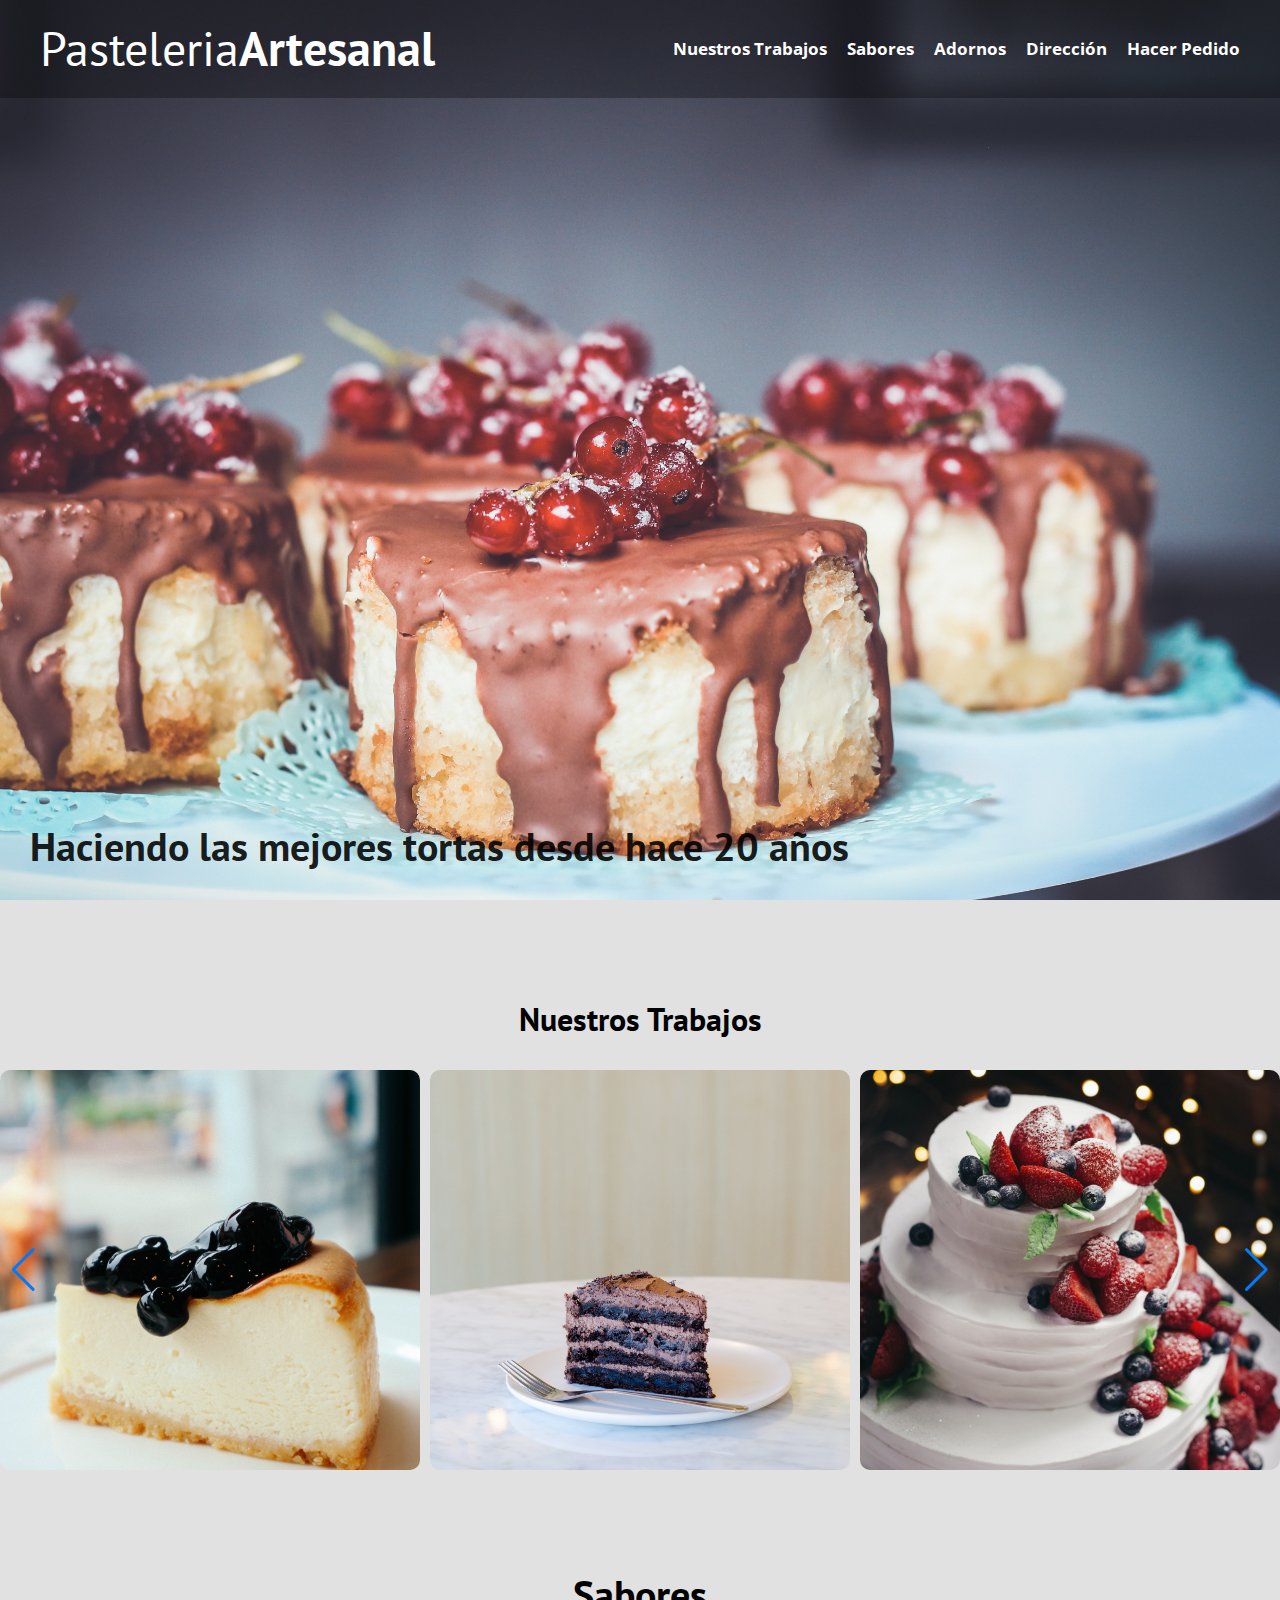
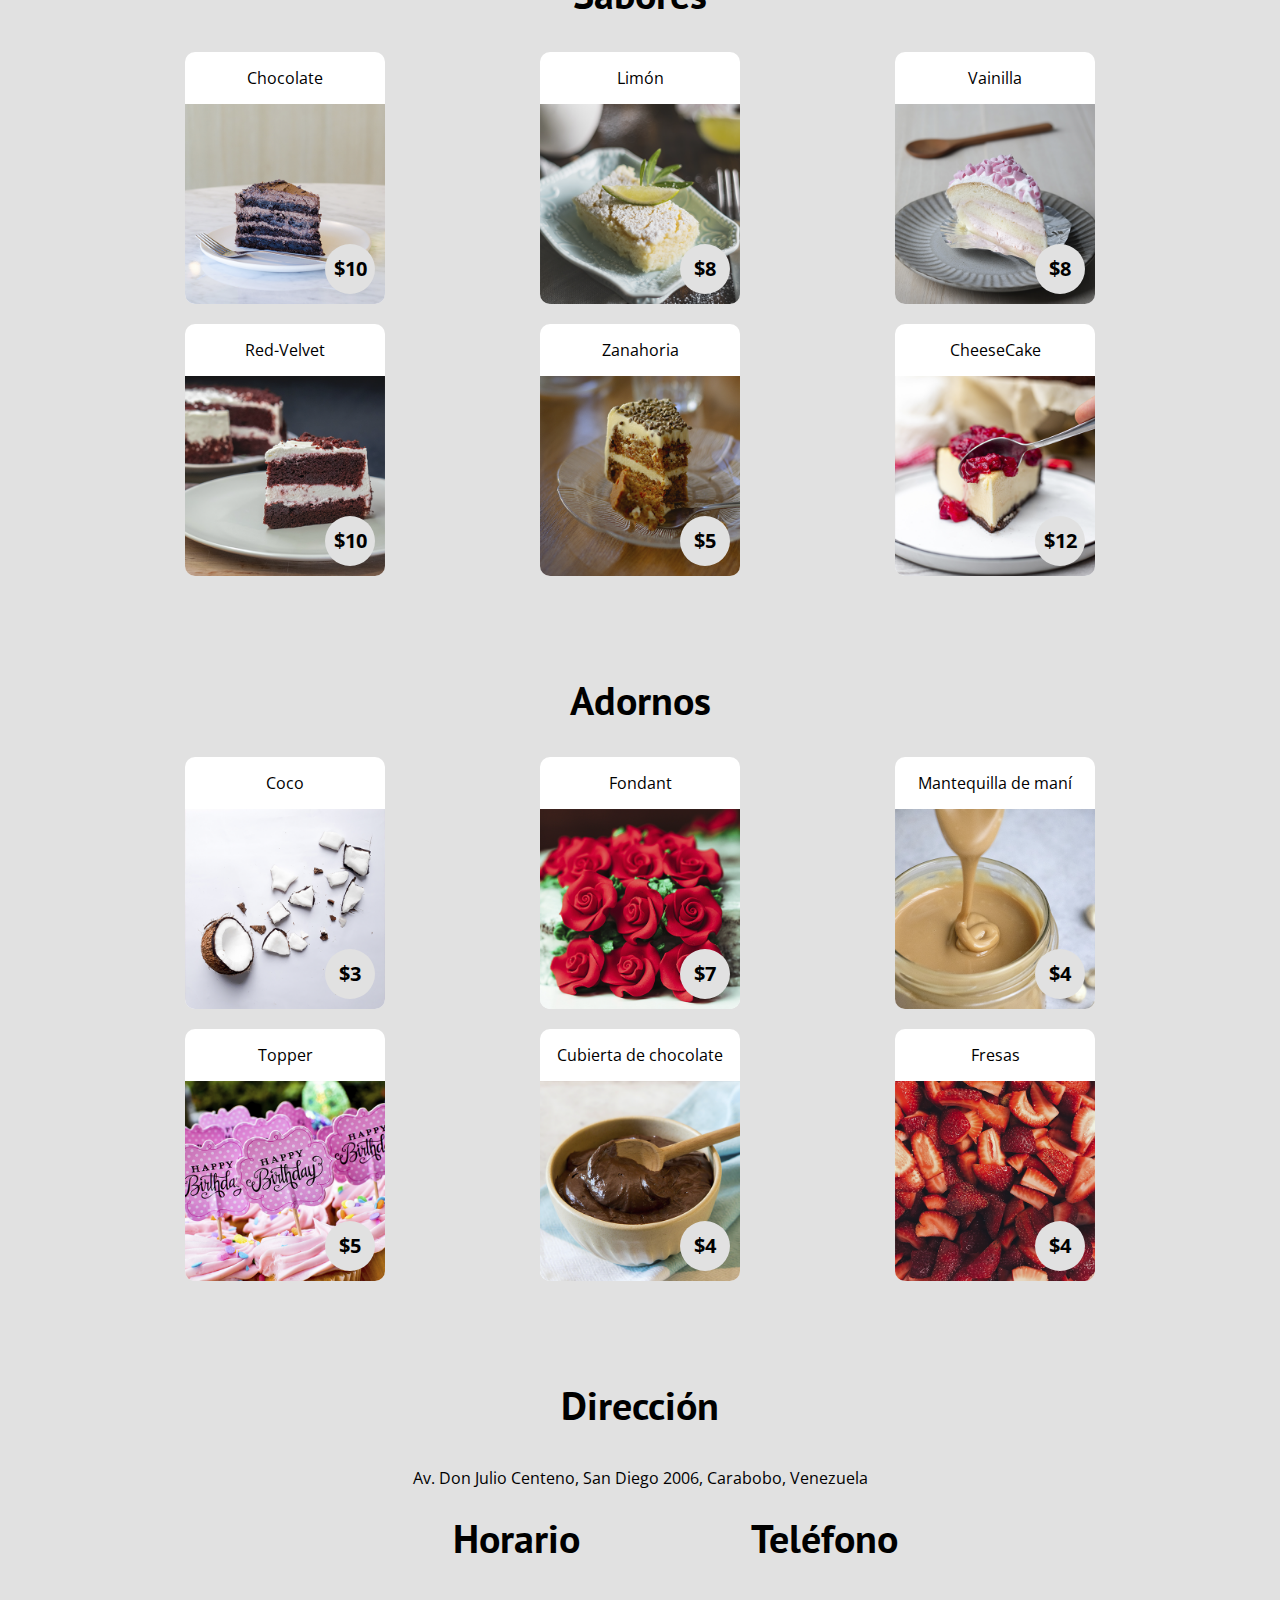
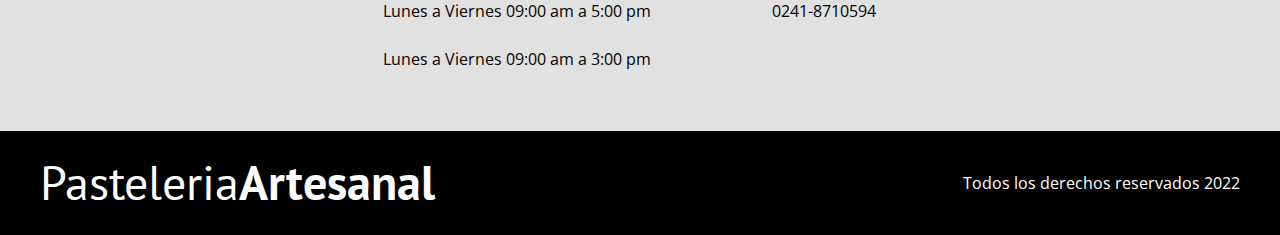
<file: index.html>
<!DOCTYPE html>
<html lang="en">
<head>
    <meta charset="UTF-8">
    <meta http-equiv="X-UA-Compatible" content="IE=edge">
    <meta name="viewport" content="width=device-width, initial-scale=1.0">
    <meta name="description" content="Pasteleria Artesanal">

    <link rel="preload" href="src/css/style.css" as="style">
    <link rel="stylesheet" href="src/css/style.css">

    <link rel="preconnect" href="https://fonts.googleapis.com">
    <link rel="preconnect" href="https://fonts.gstatic.com" crossorigin>
    <link href="https://fonts.googleapis.com/css2?family=Open+Sans&family=PT+Sans:wght@400;700&display=swap" rel="stylesheet">
    <link rel="stylesheet" href="https://cdn.jsdelivr.net/npm/swiper@8/swiper-bundle.min.css"/>

    <script src='https://api.mapbox.com/mapbox-gl-js/v2.10.0/mapbox-gl.js'></script>
    <link href='https://api.mapbox.com/mapbox-gl-js/v2.10.0/mapbox-gl.css' rel='stylesheet' />  

    <title>Pasteleria Artesanal</title>
</head>

<body>
    <header class="header">

        <div class="barra">
            <a class="logo" href="index.html">
                <h1 class="logo__nombre no-margin centrar-texto">Pasteleria<span class="logo__bold">Artesanal</span></h1>
            </a>

            <nav class="navegacion">
                <a class="navegacion__enlace" href="#heading__trabajos">Nuestros Trabajos</a>
                <a class="navegacion__enlace" href="#heading__sabores">Sabores</a>
                <a class="navegacion__enlace" href="#heading__adornos">Adornos</a>
                <a class="navegacion__enlace" href="#heading__map">Dirección</a>
                <a class="navegacion__enlace--contacto" href="contacto.html">Hacer Pedido</a>
            </nav>
        </div>

        <div class="header__texto">
            <h2 class="no-margin">Haciendo las mejores tortas desde hace 20 años</h2>
        </div>
    </header>

    <div class="contenedor contenido-principal">
        <div class="dashboard">
            <h3 class="dashboard__heading" id="heading__trabajos">Nuestros Trabajos</h3>
            <!-- Slider main container -->
            <div class="swiper">
                <!-- Additional required wrapper -->
                <div class="swiper-wrapper">
                <!-- Slides -->
                <div class="swiper-slide">
                    <img src="src/img/cake_1.jpg" class="swiper__imagen" alt="imagen cake">
                </div>

                <div class="swiper-slide">
                    <img src="src/img/cake_2.jpg" class="swiper__imagen" alt="imagen cake">
                </div>

                <div class="swiper-slide">
                    <img src="src/img/cake_3.jpg" class="swiper__imagen" alt="imagen cake">
                </div>

                <div class="swiper-slide">
                    <img src="src/img/cake_4.jpg" class="swiper__imagen" alt="imagen cake">
                </div>

                <div class="swiper-slide">
                    <img src="src/img/cake_5.jpg" class="swiper__imagen" alt="imagen cake">
                </div>

                <div class="swiper-slide">
                    <img src="src/img/cake_6.jpg" class="swiper__imagen" alt="imagen cake">
                </div>

                <div class="swiper-slide">
                    <img src="src/img/cake_10.jpg" class="swiper__imagen" alt="imagen cake">
                </div>

                <div class="swiper-slide">
                    <img src="src/img/cake_11.jpg" class="swiper__imagen" alt="imagen cake">
                </div>

                <div class="swiper-slide">
                    <img src="src/img/cake_12.jpg" class="swiper__imagen" alt="imagen cake">
                </div>

                <div class="swiper-slide">
                    <img src="src/img/cake_13.jpg" class="swiper__imagen" alt="imagen cake">
                </div>

                <div class="swiper-slide">
                    <img src="src/img/cake_20.jpg" class="swiper__imagen" alt="imagen cake">
                </div>
                
                <div class="swiper-slide">
                    <img src="src/img/cake_14.jpg" class="swiper__imagen" alt="imagen cake">
                </div>

                <div class="swiper-slide">
                    <img src="src/img/cake_15.jpg" class="swiper__imagen" alt="imagen cake">
                </div>

                <div class="swiper-slide">
                    <img src="src/img/cake_16.jpg" class="swiper__imagen" alt="imagen cake">
                </div>

                <div class="swiper-slide">
                    <img src="src/img/cake_17.jpg" class="swiper__imagen" alt="imagen cake">
                </div>

                <div class="swiper-slide">
                    <img src="src/img/cake_18.jpg" class="swiper__imagen" alt="imagen cake">
                </div>

                <div class="swiper-slide">
                    <img src="src/img/cake_19.jpg" class="swiper__imagen" alt="imagen cake">
                </div>

                <div class="swiper-slide">
                    <img src="src/img/cake_21.jpg" class="swiper__imagen" alt="imagen cake">
                </div>

                <div class="swiper-slide">
                    <img src="src/img/cake_22.jpg" class="swiper__imagen" alt="imagen cake">
                </div>

                <div class="swiper-slide">
                    <img src="src/img/cake_23.jpg" class="swiper__imagen" alt="imagen cake">
                </div>

                <div class="swiper-slide">
                    <img src="src/img/cake_24.jpg" class="swiper__imagen" alt="imagen cake">
                </div>

                <div class="swiper-slide">
                    <img src="src/img/cake_25.jpg" class="swiper__imagen" alt="imagen cake">
                </div>

                </div>

                <!-- If we need navigation buttons -->
                <div class="swiper-button-prev"></div>
                <div class="swiper-button-next"></div>
            
            </div>

            <h2 class="dashboard__heading" id="heading__sabores">Sabores</h2>
            <div class="sabores__contenedor">

                <div class="card">
                    <p>Chocolate</p>
                <div class="card__precio">
                    <p>$10</p>
                </div>
                    <img src="src/img/chocolate.png" alt="torta de chocolate">
                </div>

                <div class="card">
                    <p>Limón</p>
                    <div class="card__precio">
                        <p>$8</p>
                    </div>
                    <img src="src/img/limon.png" alt="torta de limon">
                </div>

                <div class="card">
                    <p>Vainilla</p>
                    <div class="card__precio">
                        <p>$8</p>
                    </div>
                    <img src="src/img/vainilla.png" alt="torta de vainilla">
                </div>

                <div class="card">
                    <p>Red-Velvet</p>
                    <div class="card__precio">
                        <p>$10</p>
                    </div>
                    <img src="src/img/redvelvet.png" alt="torta de redvelvet">
                </div>

                <div class="card">
                    <p>Zanahoria</p>
                    <div class="card__precio">
                        <p>$5</p>
                    </div>
                    <img src="src/img/zanahoria.png" alt="torta de Zanahoria">
                </div>

                <div class="card">
                    <p>CheeseCake</p>
                    <div class="card__precio">
                        <p>$12</p>
                    </div>
                    <img src="src/img/cheesecake.png" alt="torta de cheesecake">
                </div>
            </div>

            <h2 class="dashboard__heading" id="heading__adornos">Adornos</h2>
            <div class="adornos__contenedor">

                <div class="card">
                    <p>Coco</p>
                    <div class="card__precio">
                        <p>$3</p>
                    </div>
                    <img src="./src/img/coco.png" alt="coco">
                </div>

                <div class="card">
                    <p>Fondant</p>
                    <div class="card__precio">
                        <p>$7</p>
                    </div>
                    <img src="./src/img/fondant.png" alt="fondant">
                </div>

                <div class="card">
                    <p>Mantequilla de maní</p>
                    <div class="card__precio">
                        <p>$4</p>
                    </div>
                    <img src="./src/img/peanut.png" alt="peanut butter">
                </div>

                <div class="card">
                    <p>Topper</p>
                    <div class="card__precio">
                        <p>$5</p>
                    </div>
                    <img src="./src/img/topper.png" alt="topper">
                </div>

                <div class="card">
                    <p>Cubierta de chocolate</p>
                    <div class="card__precio">
                        <p>$4</p>
                    </div>
                    <img src="./src/img/chocolate-2.png" alt="chocolate">
                </div>

                <div class="card">
                    <p>Fresas</p>
                    <div class="card__precio">
                        <p>$4</p>
                    </div>
                    <img src="./src/img/fresa.png" alt="fresas">
                </div>

            </div>


            <h2 class="dashboard__heading" id="heading__map">Dirección</h2>
            <p class="no-margin">Av. Don Julio Centeno, San Diego 2006, Carabobo, Venezuela</p>
            <div id='map'></div>

            <div class="contanto__contenedor">
                <div>
                    <h2 class="dashboard__heading">Horario</h2>
                    <p class="no-margin">Lunes a Viernes 09:00 am a 5:00 pm</p>
                    <p>Lunes a Viernes 09:00 am a 3:00 pm</p>
                </div>

                <div>
                    <h2 class="dashboard__heading">Teléfono</h2>
                    <p class="no-margin">0241-8710594</p>
                </div>
            </div>
        </div>

    </div>

    <footer class="footer">
        <div class="contenedor">
            <div class="barra">
                <a class="logo" href="index.html">
                    <h1 class="logo__nombre no-margin centrar-texto">Pasteleria<span class="logo__bold">Artesanal</span></h1>
                </a>

                <p>Todos los derechos reservados 2022</p>
            </div>
        </div>

    </footer>

    <script src="https://cdn.jsdelivr.net/npm/swiper@8/swiper-bundle.min.js"></script>
    <script src="src/js/slider.js"></script>
    <script src="src/js/app.js"></script>
</body>
</html>
</file>
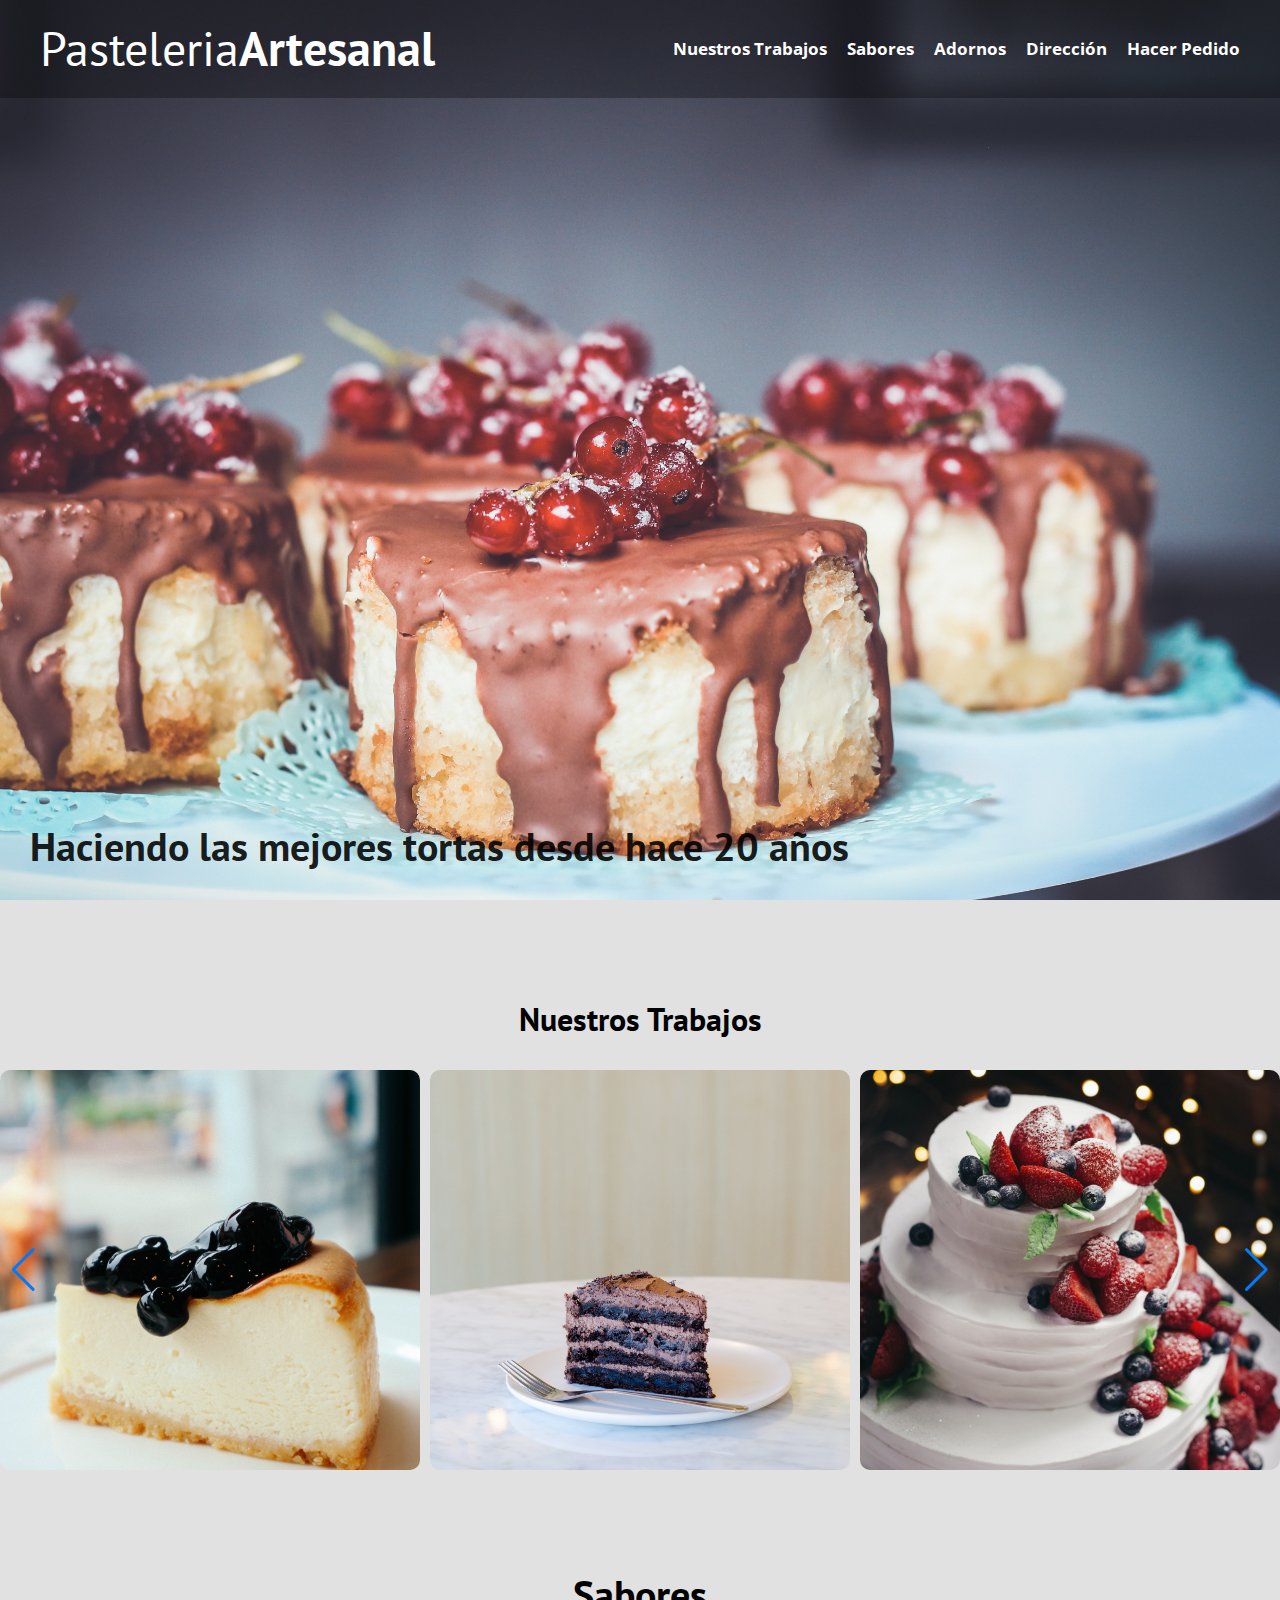
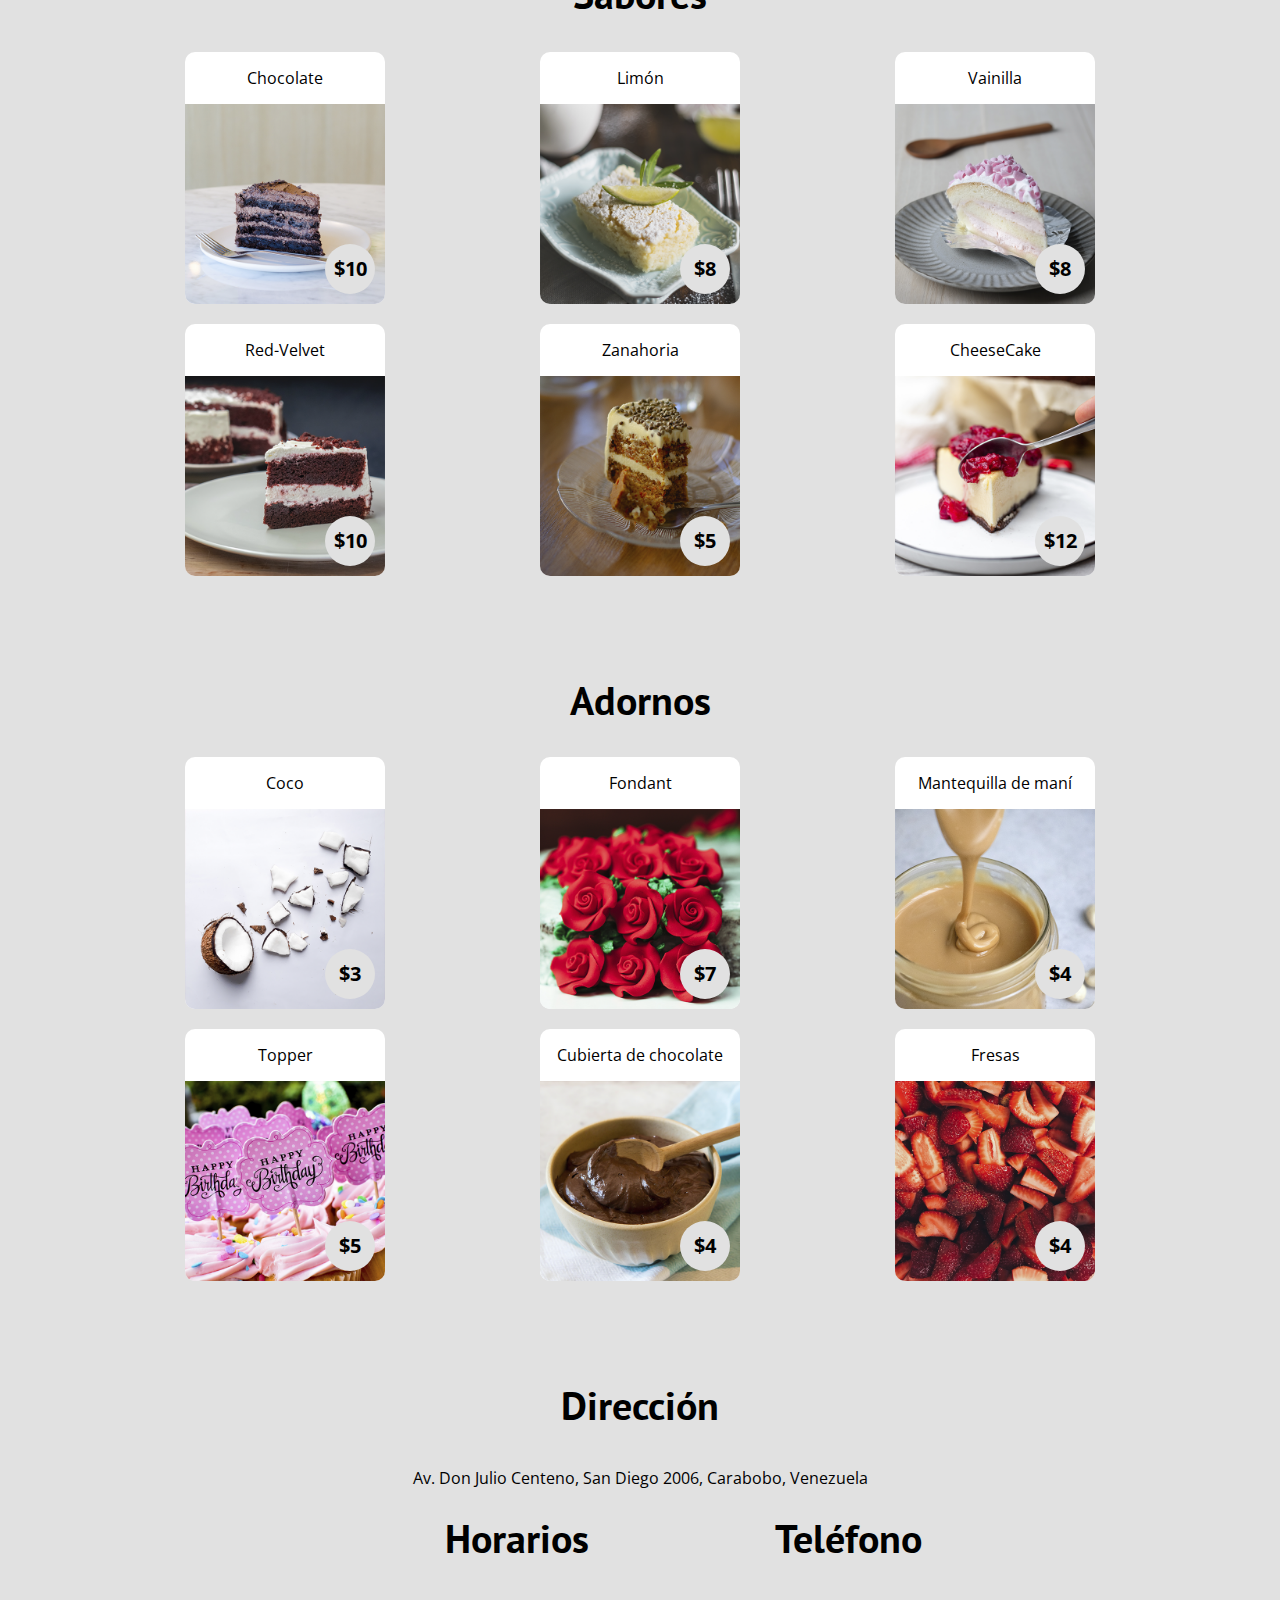
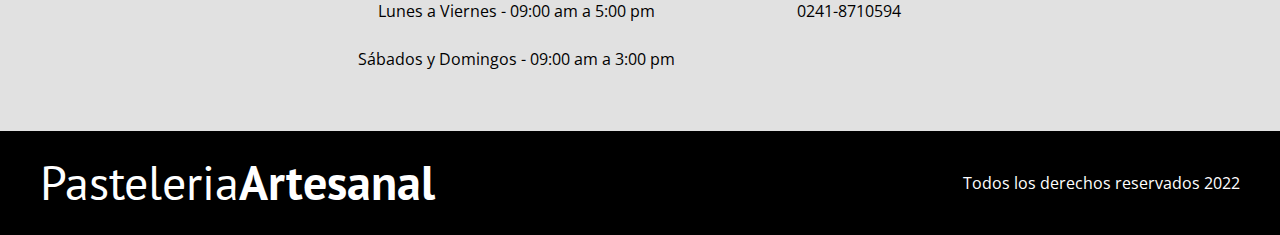
<file: Practica-HTML/index.html>
<!DOCTYPE html>
<html lang="en">
<head>
    <meta charset="UTF-8">
    <meta http-equiv="X-UA-Compatible" content="IE=edge">
    <meta name="viewport" content="width=device-width, initial-scale=1.0">
    <meta name="description" content="Pasteleria Artesanal">

    <link rel="preload" href="src/css/style.css" as="style">
    <link rel="stylesheet" href="src/css/style.css">

    <link rel="preconnect" href="https://fonts.googleapis.com">
    <link rel="preconnect" href="https://fonts.gstatic.com" crossorigin>
    <link href="https://fonts.googleapis.com/css2?family=Open+Sans&family=PT+Sans:wght@400;700&display=swap" rel="stylesheet">
    <link rel="stylesheet" href="https://cdn.jsdelivr.net/npm/swiper@8/swiper-bundle.min.css"/>

    <script src='https://api.mapbox.com/mapbox-gl-js/v2.10.0/mapbox-gl.js'></script>
    <link href='https://api.mapbox.com/mapbox-gl-js/v2.10.0/mapbox-gl.css' rel='stylesheet' />  

    <title>Pasteleria Artesanal</title>
</head>

<body>
    <header class="header">

        <div class="barra">
            <a class="logo" href="index.html">
                <h1 class="logo__nombre no-margin centrar-texto">Pasteleria<span class="logo__bold">Artesanal</span></h1>
            </a>

            <nav class="navegacion">
                <a class="navegacion__enlace" href="#heading__trabajos">Nuestros Trabajos</a>
                <a class="navegacion__enlace" href="#heading__sabores">Sabores</a>
                <a class="navegacion__enlace" href="#heading__adornos">Adornos</a>
                <a class="navegacion__enlace" href="#heading__map">Dirección</a>
                <a class="navegacion__enlace--contacto" href="contacto.html">Hacer Pedido</a>
            </nav>
        </div>

        <div class="header__texto">
            <h2 class="no-margin">Haciendo las mejores tortas desde hace 20 años</h2>
        </div>
    </header>

    <div class="contenedor contenido-principal">
        <div class="dashboard">
            <h3 class="dashboard__heading" id="heading__trabajos">Nuestros Trabajos</h3>
            <!-- Slider main container -->
            <div class="swiper">
                <!-- Additional required wrapper -->
                <div class="swiper-wrapper">
                <!-- Slides -->
                <div class="swiper-slide">
                    <img src="src/img/cake_1.jpg" class="swiper__imagen" alt="imagen cake">
                </div>

                <div class="swiper-slide">
                    <img src="src/img/cake_2.jpg" class="swiper__imagen" alt="imagen cake">
                </div>

                <div class="swiper-slide">
                    <img src="src/img/cake_3.jpg" class="swiper__imagen" alt="imagen cake">
                </div>

                <div class="swiper-slide">
                    <img src="src/img/cake_4.jpg" class="swiper__imagen" alt="imagen cake">
                </div>

                <div class="swiper-slide">
                    <img src="src/img/cake_5.jpg" class="swiper__imagen" alt="imagen cake">
                </div>

                <div class="swiper-slide">
                    <img src="src/img/cake_6.jpg" class="swiper__imagen" alt="imagen cake">
                </div>

                <div class="swiper-slide">
                    <img src="src/img/cake_10.jpg" class="swiper__imagen" alt="imagen cake">
                </div>

                <div class="swiper-slide">
                    <img src="src/img/cake_11.jpg" class="swiper__imagen" alt="imagen cake">
                </div>

                <div class="swiper-slide">
                    <img src="src/img/cake_12.jpg" class="swiper__imagen" alt="imagen cake">
                </div>

                <div class="swiper-slide">
                    <img src="src/img/cake_13.jpg" class="swiper__imagen" alt="imagen cake">
                </div>

                <div class="swiper-slide">
                    <img src="src/img/cake_20.jpg" class="swiper__imagen" alt="imagen cake">
                </div>
                
                <div class="swiper-slide">
                    <img src="src/img/cake_14.jpg" class="swiper__imagen" alt="imagen cake">
                </div>

                <div class="swiper-slide">
                    <img src="src/img/cake_15.jpg" class="swiper__imagen" alt="imagen cake">
                </div>

                <div class="swiper-slide">
                    <img src="src/img/cake_16.jpg" class="swiper__imagen" alt="imagen cake">
                </div>

                <div class="swiper-slide">
                    <img src="src/img/cake_17.jpg" class="swiper__imagen" alt="imagen cake">
                </div>

                <div class="swiper-slide">
                    <img src="src/img/cake_18.jpg" class="swiper__imagen" alt="imagen cake">
                </div>

                <div class="swiper-slide">
                    <img src="src/img/cake_19.jpg" class="swiper__imagen" alt="imagen cake">
                </div>

                <div class="swiper-slide">
                    <img src="src/img/cake_21.jpg" class="swiper__imagen" alt="imagen cake">
                </div>

                <div class="swiper-slide">
                    <img src="src/img/cake_22.jpg" class="swiper__imagen" alt="imagen cake">
                </div>

                <div class="swiper-slide">
                    <img src="src/img/cake_23.jpg" class="swiper__imagen" alt="imagen cake">
                </div>

                <div class="swiper-slide">
                    <img src="src/img/cake_24.jpg" class="swiper__imagen" alt="imagen cake">
                </div>

                <div class="swiper-slide">
                    <img src="src/img/cake_25.jpg" class="swiper__imagen" alt="imagen cake">
                </div>

                </div>

                <!-- If we need navigation buttons -->
                <div class="swiper-button-prev"></div>
                <div class="swiper-button-next"></div>
            
            </div>

            <h2 class="dashboard__heading" id="heading__sabores">Sabores</h2>
            <div class="sabores__contenedor">

                <div class="card">
                    <p>Chocolate</p>
                <div class="card__precio">
                    <p>$10</p>
                </div>
                    <img src="src/img/chocolate.png" alt="torta de chocolate">
                </div>

                <div class="card">
                    <p>Limón</p>
                    <div class="card__precio">
                        <p>$8</p>
                    </div>
                    <img src="src/img/limon.png" alt="torta de limon">
                </div>

                <div class="card">
                    <p>Vainilla</p>
                    <div class="card__precio">
                        <p>$8</p>
                    </div>
                    <img src="src/img/vainilla.png" alt="torta de vainilla">
                </div>

                <div class="card">
                    <p>Red-Velvet</p>
                    <div class="card__precio">
                        <p>$10</p>
                    </div>
                    <img src="src/img/redvelvet.png" alt="torta de redvelvet">
                </div>

                <div class="card">
                    <p>Zanahoria</p>
                    <div class="card__precio">
                        <p>$5</p>
                    </div>
                    <img src="src/img/zanahoria.png" alt="torta de Zanahoria">
                </div>

                <div class="card">
                    <p>CheeseCake</p>
                    <div class="card__precio">
                        <p>$12</p>
                    </div>
                    <img src="src/img/cheesecake.png" alt="torta de cheesecake">
                </div>
            </div>

            <h2 class="dashboard__heading" id="heading__adornos">Adornos</h2>
            <div class="adornos__contenedor">

                <div class="card">
                    <p>Coco</p>
                    <div class="card__precio">
                        <p>$3</p>
                    </div>
                    <img src="./src/img/coco.png" alt="coco">
                </div>

                <div class="card">
                    <p>Fondant</p>
                    <div class="card__precio">
                        <p>$7</p>
                    </div>
                    <img src="./src/img/fondant.png" alt="fondant">
                </div>

                <div class="card">
                    <p>Mantequilla de maní</p>
                    <div class="card__precio">
                        <p>$4</p>
                    </div>
                    <img src="./src/img/peanut.png" alt="peanut butter">
                </div>

                <div class="card">
                    <p>Topper</p>
                    <div class="card__precio">
                        <p>$5</p>
                    </div>
                    <img src="./src/img/topper.png" alt="topper">
                </div>

                <div class="card">
                    <p>Cubierta de chocolate</p>
                    <div class="card__precio">
                        <p>$4</p>
                    </div>
                    <img src="./src/img/chocolate-2.png" alt="chocolate">
                </div>

                <div class="card">
                    <p>Fresas</p>
                    <div class="card__precio">
                        <p>$4</p>
                    </div>
                    <img src="./src/img/fresa.png" alt="fresas">
                </div>

            </div>


            <h2 class="dashboard__heading" id="heading__map">Dirección</h2>
            <p class="no-margin">Av. Don Julio Centeno, San Diego 2006, Carabobo, Venezuela</p>
            <div id='map'></div>

            <div class="contanto__contenedor">
                <div>
                    <h2 class="dashboard__heading">Horarios</h2>
                    <p class="no-margin">Lunes a Viernes - 09:00 am a 5:00 pm</p>
                    <p>Sábados y Domingos - 09:00 am a 3:00 pm</p>
                </div>

                <div>
                    <h2 class="dashboard__heading">Teléfono</h2>
                    <p class="no-margin">0241-8710594</p>
                </div>
            </div>
        </div>

    </div>

    <footer class="footer">
        <div class="contenedor">
            <div class="barra">
                <a class="logo" href="index.html">
                    <h1 class="logo__nombre no-margin centrar-texto">Pasteleria<span class="logo__bold">Artesanal</span></h1>
                </a>

                <p>Todos los derechos reservados 2022</p>
            </div>
        </div>

    </footer>

    <script src="https://cdn.jsdelivr.net/npm/swiper@8/swiper-bundle.min.js"></script>
    <script src="src/js/slider.js"></script>
    <script src="src/js/app.js"></script>
</body>
</html>
</file>
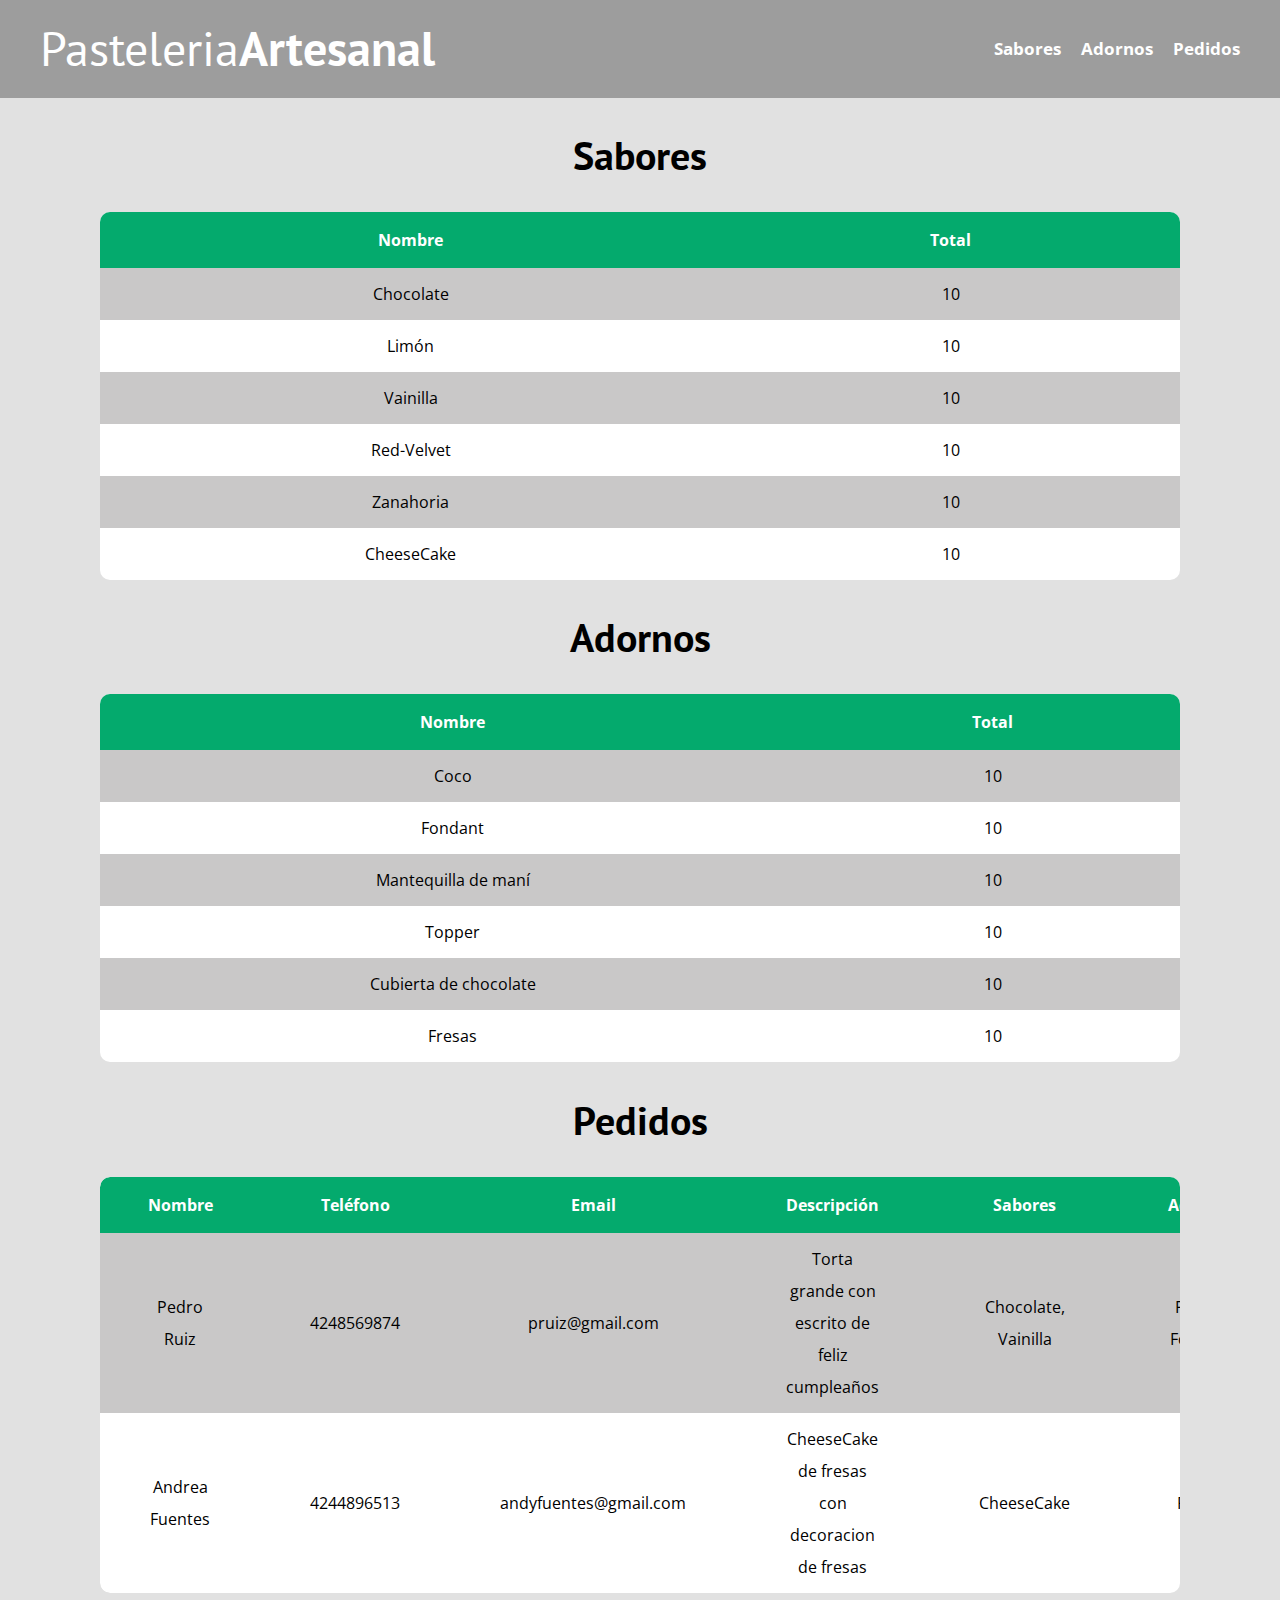
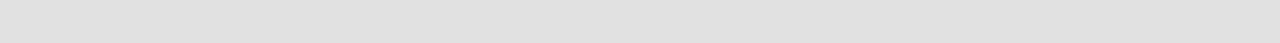
<file: admin.html>
<!DOCTYPE html>
<html lang="en">
<head>
    <meta charset="UTF-8">
    <meta http-equiv="X-UA-Compatible" content="IE=edge">
    <meta name="viewport" content="width=device-width, initial-scale=1.0">
    <meta name="description" content="Pasteleria Artesanal">

    <link rel="preload" href="src/css/style.css" as="style">
    <link rel="stylesheet" href="src/css/style.css">

    <link rel="preconnect" href="https://fonts.googleapis.com">
    <link rel="preconnect" href="https://fonts.gstatic.com" crossorigin>
    <link href="https://fonts.googleapis.com/css2?family=Open+Sans&family=PT+Sans:wght@400;700&display=swap" rel="stylesheet">

    <title>Admin</title>
</head>

<body>
    <header class="header-admin">
        <div class="barra">
            <a class="logo" href="index.html">
                <h1 class="logo__nombre no-margin centrar-texto">Pasteleria<span class="logo__bold">Artesanal</span></h1>
            </a>

            <nav class="navegacion">
                <a class="navegacion__enlace" href="#inventario-sabores">Sabores</a>
                <a class="navegacion__enlace" href="#inventario-adornos">Adornos</a>
                <a class="navegacion__enlace" href="#pedidos">Pedidos</a>
                
            </nav>
        </div>
    </header>

    <main>
        <div class="contenedor__admin">
            <div class="contenedor__inventario">
                <h2 id="inventario-sabores">Sabores</h2>
                <table>
                    <tr>
                        <th>Nombre</th>
                        <th>Total</th>
                    </tr>
                    <tr>
                        <td>Chocolate</td>
                        <td>10</td>
                    </tr>
                    <tr>
                        <td>Limón</td>
                        <td>10</td>
                    </tr>
                    <tr>
                        <td>Vainilla</td>
                        <td>10</td>
                    </tr>
                    <tr>
                        <td>Red-Velvet</td>
                        <td>10</td>
                    </tr>
                    <tr>
                        <td>Zanahoria</td>
                        <td>10</td>
                    </tr>
                    <tr>
                        <td>CheeseCake</td>
                        <td>10</td>
                    </tr>
                </table>

                <h2 id="inventario-adornos">Adornos</h2>
                <table>
                    <tr>
                        <th>Nombre</th>
                        <th>Total</th>
                    </tr>
                    <tr>
                        <td>Coco</td>
                        <td>10</td>
                    </tr>
                    <tr>
                        <td>Fondant</td>
                        <td>10</td>
                    </tr>
                    <tr>
                        <td>Mantequilla de maní</td>
                        <td>10</td>
                    </tr>
                    <tr>
                        <td>Topper</td>
                        <td>10</td>
                    </tr>
                    <tr>
                        <td>Cubierta de chocolate</td>
                        <td>10</td>
                    </tr>
                    <tr>
                        <td>Fresas</td>
                        <td>10</td>
                    </tr>
                </table>

                <h2 id="pedidos">Pedidos</h2>
                <div class="table__pedidos">
                    <table>
                        <tr>
                            <th>Nombre</th>
                            <th>Teléfono</th>
                            <th>Email</th>
                            <th>Descripción</th>
                            <th>Sabores</th>
                            <th>Adornos</th>
                            <th>Fecha</th>
                        </tr>
                        <tr>
                            <td>Pedro Ruiz</td>
                            <td>4248569874</td>
                            <td>pruiz@gmail.com</td>
                            <td>Torta grande con escrito de feliz cumpleaños</td>
                            <td>Chocolate, Vainilla</td>
                            <td>Fresas, Fondant</td>
                            <td>02/10/2022</td>
                        </tr>
    
                        <tr>
                            <td>Andrea Fuentes</td>
                            <td>4244896513</td>
                            <td>andyfuentes@gmail.com</td>
                            <td>CheeseCake de fresas con decoracion de fresas</td>
                            <td>CheeseCake</td>
                            <td>Fresas</td>
                            <td>20/10/2022</td>
                        </tr>
                        
                    </table>
                </div>
                    
            </div>
            
        </div>
    </main>

    <script src="src/js/app.js"></script>
</body>
</html>
</file>
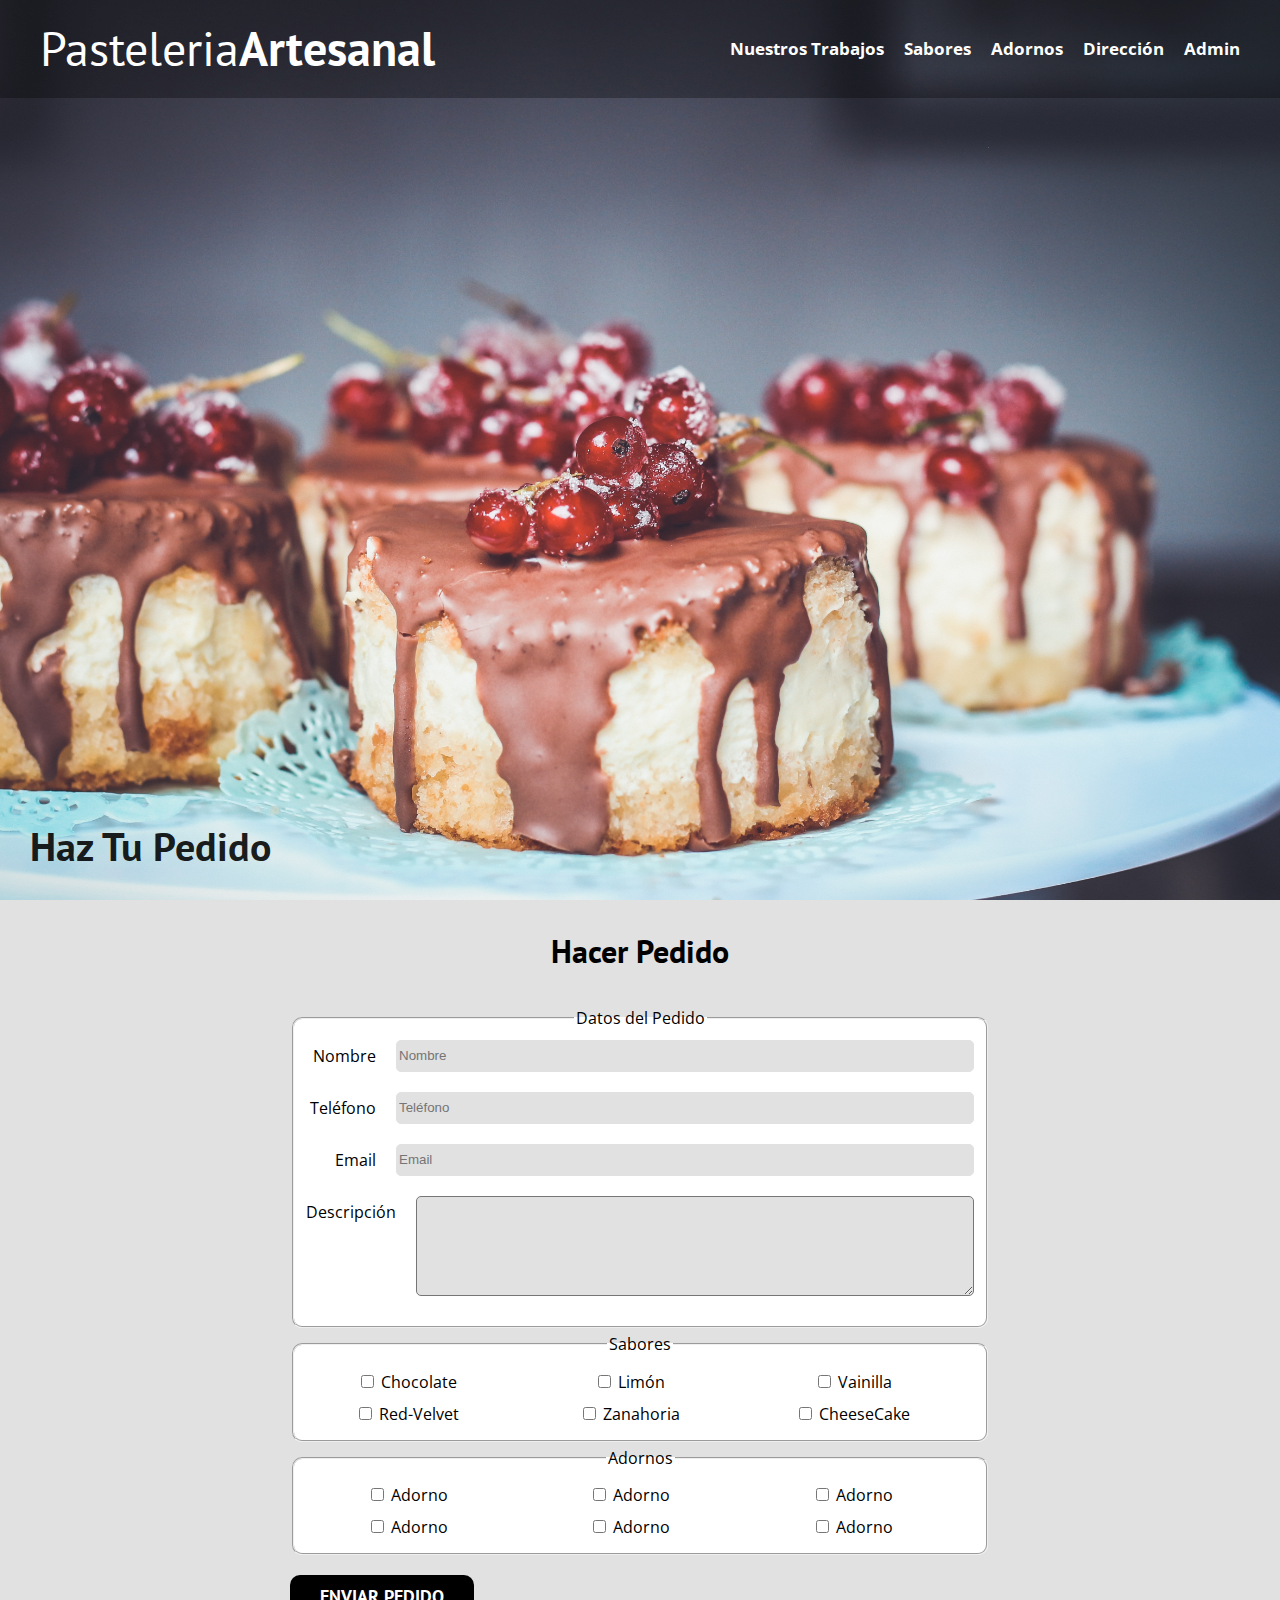
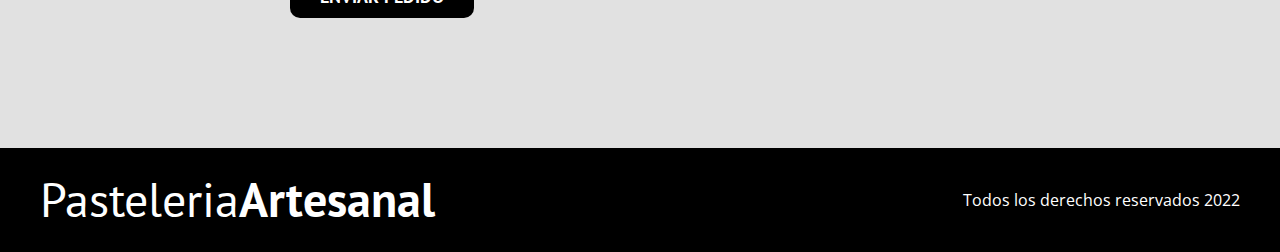
<file: contacto.html>
<!DOCTYPE html>
<html lang="en">
<head>
    <meta charset="UTF-8">
    <meta http-equiv="X-UA-Compatible" content="IE=edge">
    <meta name="viewport" content="width=device-width, initial-scale=1.0">
    <meta name="description" content="Pasteleria Artesanal">

    <link rel="preload" href="src/css/style.css" as="style">
    <link rel="stylesheet" href="src/css/style.css">

    <link rel="preconnect" href="https://fonts.googleapis.com">
    <link rel="preconnect" href="https://fonts.gstatic.com" crossorigin>
    <link href="https://fonts.googleapis.com/css2?family=Open+Sans&family=PT+Sans:wght@400;700&display=swap" rel="stylesheet">

    <title>Haz tu Pedido</title>
</head>

<body>
    <header class="header">
        <div class="barra">
            <a class="logo" href="index.html">
                <h1 class="logo__nombre no-margin centrar-texto">Pasteleria<span class="logo__bold">Artesanal</span></h1>
            </a>

            <nav class="navegacion">
                <a class="navegacion__enlace" href="index.html#heading__trabajos">Nuestros Trabajos</a>
                <a class="navegacion__enlace" href="index.html#heading__sabores">Sabores</a>
                <a class="navegacion__enlace" href="index.html#heading__adornos">Adornos</a>
                <a class="navegacion__enlace" href="index.html#heading__map">Dirección</a>
                <a class="navegacion__enlace--contacto" href="admin.html">Admin</a>
            </nav>
        </div>

        <div class="header__texto">
            <h2 class="no-margin">Haz Tu Pedido</h2>
        </div>
    </header>

    <div class="contenedor">
        <h3 class="centrar-texto">Hacer Pedido</h3>

        <form class="formulario">
            <fieldset>
                <legend>Datos del Pedido</legend>

                <div class="campo">
                    <label class="campo__label" for="nombre">Nombre</label>
                    <input class="campo__field" type="text" id="nombre" placeholder="Nombre">
                </div>

                <div class="campo">
                    <label class="campo__label" for="telf">Teléfono</label>
                    <input class="campo__field" type="number" id="telf" placeholder="Teléfono">
                </div>

                <div class="campo">
                    <label class="campo__label" for="email">Email</label>
                    <input class="campo__field" type="text" id="email" placeholder="Email">
                </div>

                <div class="campo">
                    <label class="campo__label" for="descripcion">Descripción</label>
                    <textarea class="campo__field--textarea" id="descripcion" cols="30" rows="10"></textarea>
                </div>
            </fieldset>

            <fieldset>
                <legend>Sabores</legend>
                <div class="campo--sabores">

                    <div class="contenedor-sabor">
                        <input class="campo__field" type="checkbox" id="chocolate" value="chocolate">
                        <label class="campo__label" for="chocolate">Chocolate</label>
                    </div>

                    <div class="contenedor-sabor">
                        <input class="campo__field" type="checkbox" id="limon" value="limon">
                        <label class="campo__label" for="limon">Limón</label>
                    </div>

                    <div class="contenedor-sabor">
                        <input class="campo__field" type="checkbox" id="vainilla" value="vainilla">
                        <label class="campo__label" for="vainilla">Vainilla</label>
                    </div>

                    <div class="contenedor-sabor">
                        <input class="campo__field" type="checkbox" id="red-velvet" value="red-velvet">
                        <label class="campo__label" for="red-velvet">Red-Velvet</label>
                    </div>
        
                    <div class="contenedor-sabor">
                        <input class="campo__field" type="checkbox" id="zanahoria" value="zanahoria">
                        <label class="campo__label" for="zanahoria">Zanahoria</label>
                    </div>
                    
                    <div class="contenedor-sabor">
                        <input class="campo__field" type="checkbox" id="cheesecake" value="cheesecake">
                        <label class="campo__label" for="cheesecake">CheeseCake</label>
                    </div>
                </div>
            </fieldset>

            <fieldset>
                <legend>Adornos</legend>

                <div class="campo--adornos">
                    <div class="contenedor-adorno">
                        <input class="campo__field" type="checkbox" id="adorno1" value="adorno1">
                        <label class="campo__label" for="adorno1">Adorno</label>
                    </div>
    
                    <div class="contenedor-adorno">
                        <input class="campo__field" type="checkbox" id="adorno2" value="adorno2">
                        <label class="campo__label" for="adorno2">Adorno</label>
                    </div>


                    <div class="contenedor-adorno">
                        <input class="campo__field" type="checkbox" id="adorno3" value="adorno3">
                        <label class="campo__label" for="adorno3">Adorno</label>
                    </div>


                    <div class="contenedor-adorno">
                        <input class="campo__field" type="checkbox" id="adorno4" value="adorno4">
                        <label class="campo__label" for="adorno4">Adorno</label>
                    </div>


                    <div class="contenedor-adorno">
                        <input class="campo__field" type="checkbox" id="adorno5" value="adorno5">
                        <label class="campo__label" for="adorno5">Adorno</label>
                    </div>

                    <div class="contenedor-adorno">
                        <input class="campo__field" type="checkbox" id="adorno6" value="adorno6">
                        <label class="campo__label" for="adorno6">Adorno</label>
                    </div>

                </div>
            </fieldset>

            <div class="campo">
                <input class="boton boton--primario" type="submit" value="Enviar Pedido">
            </div>
            
        </form>
    </div>
    
    <footer class="footer">
        <div class="contenedor">
            <div class="barra">
                <a class="logo" href="index.html">
                    <h1 class="logo__nombre no-margin centrar-texto">Pasteleria<span class="logo__bold">Artesanal</span></h1>
                </a>
                
                <p>Todos los derechos reservados 2022</p>
            </div>
        </div>

    </footer>

    <script src="src/js/script.js"></script>
</body>
</html>
</file>
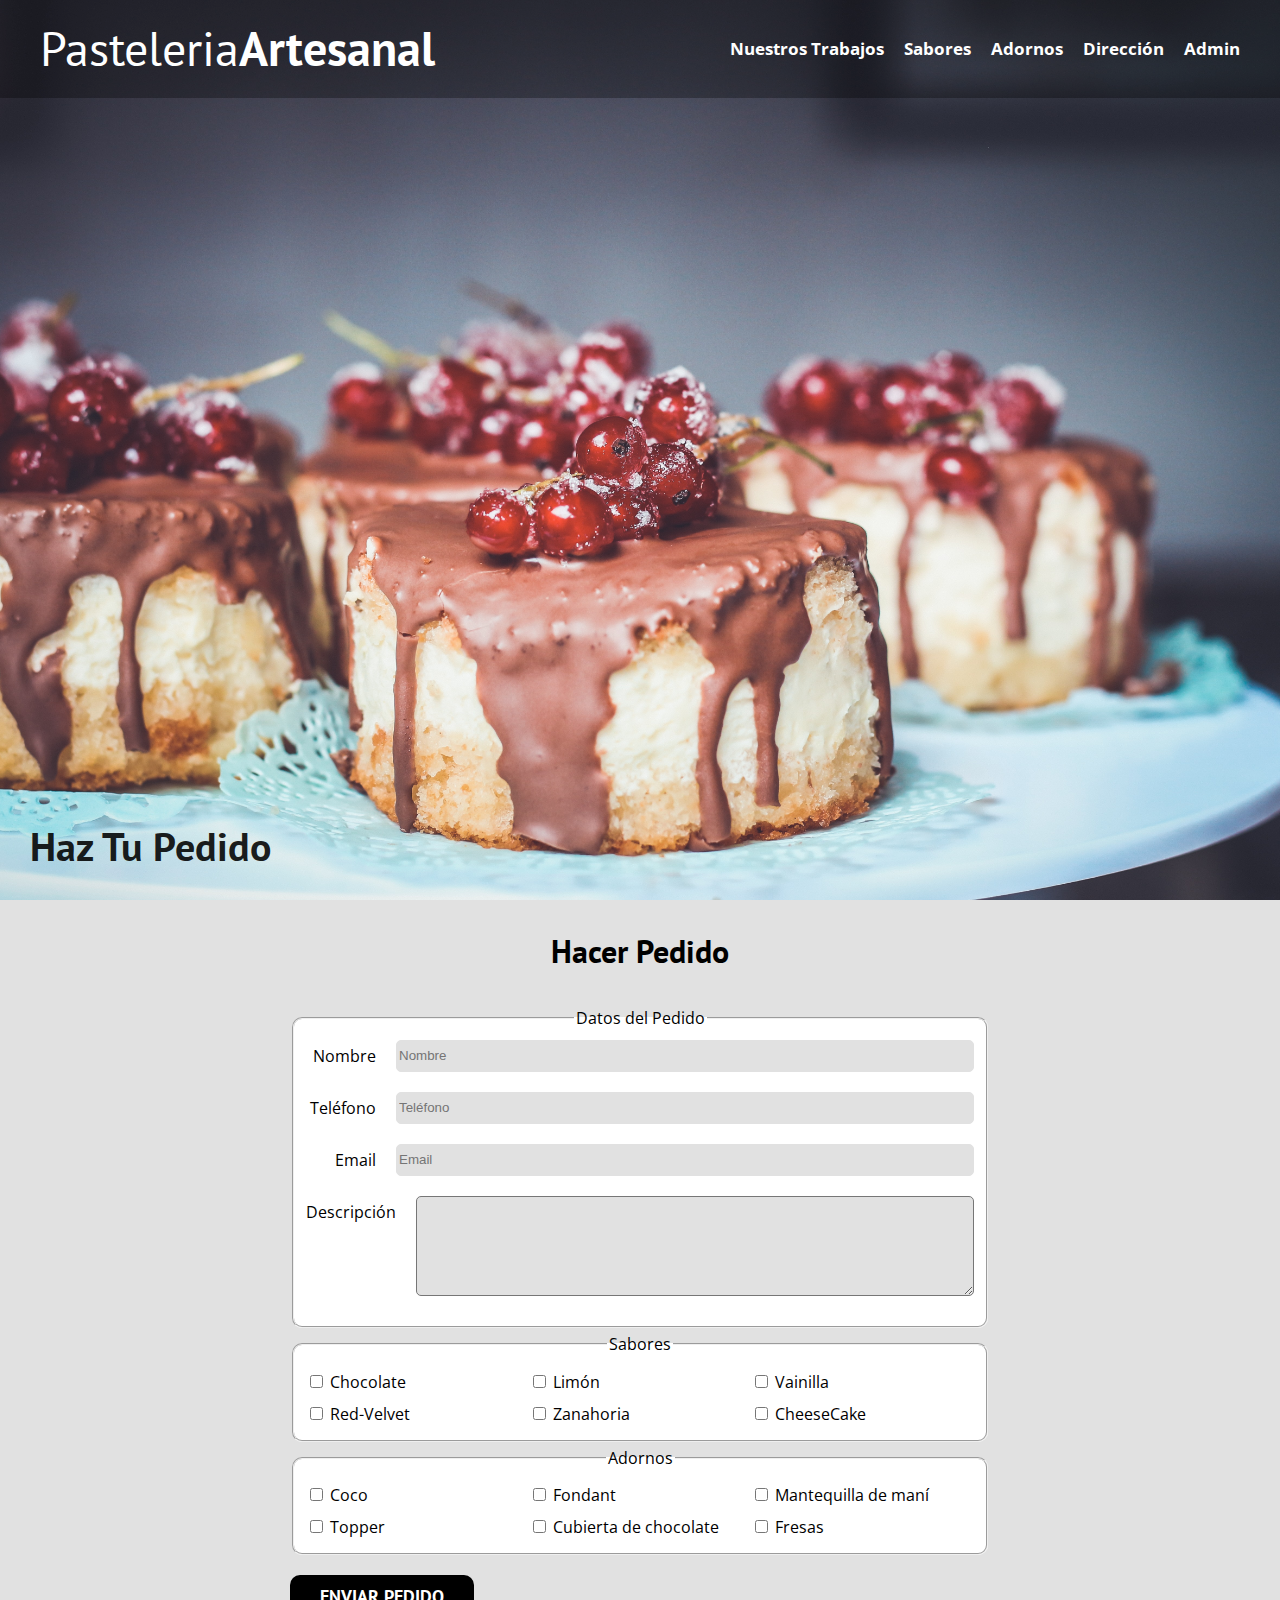
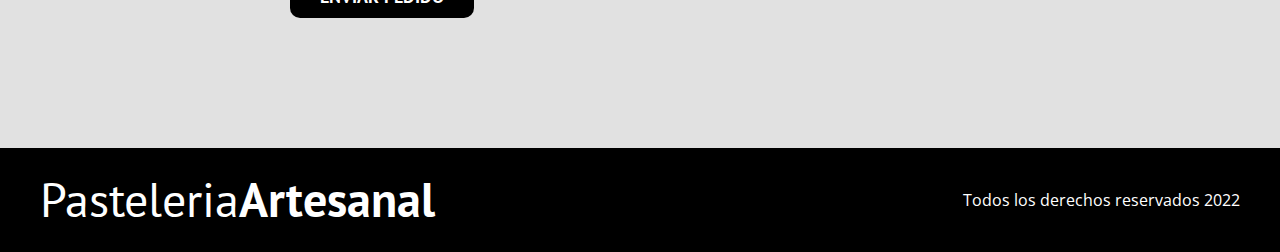
<file: Practica-HTML/contacto.html>
<!DOCTYPE html>
<html lang="en">
<head>
    <meta charset="UTF-8">
    <meta http-equiv="X-UA-Compatible" content="IE=edge">
    <meta name="viewport" content="width=device-width, initial-scale=1.0">
    <meta name="description" content="Pasteleria Artesanal">

    <link rel="preload" href="src/css/style.css" as="style">
    <link rel="stylesheet" href="src/css/style.css">

    <link rel="preconnect" href="https://fonts.googleapis.com">
    <link rel="preconnect" href="https://fonts.gstatic.com" crossorigin>
    <link href="https://fonts.googleapis.com/css2?family=Open+Sans&family=PT+Sans:wght@400;700&display=swap" rel="stylesheet">

    <title>Haz tu Pedido</title>
</head>

<body>
    <header class="header">
        <div class="barra">
            <a class="logo" href="index.html">
                <h1 class="logo__nombre no-margin centrar-texto">Pasteleria<span class="logo__bold">Artesanal</span></h1>
            </a>

            <nav class="navegacion">
                <a class="navegacion__enlace" href="index.html#heading__trabajos">Nuestros Trabajos</a>
                <a class="navegacion__enlace" href="index.html#heading__sabores">Sabores</a>
                <a class="navegacion__enlace" href="index.html#heading__adornos">Adornos</a>
                <a class="navegacion__enlace" href="index.html#heading__map">Dirección</a>
                <a class="navegacion__enlace--contacto" href="admin.html">Admin</a>
            </nav>
        </div>

        <div class="header__texto">
            <h2 class="no-margin">Haz Tu Pedido</h2>
        </div>
    </header>

    <div class="contenedor">
        <h3 class="centrar-texto">Hacer Pedido</h3>

        <form class="formulario">
            <fieldset>
                <legend>Datos del Pedido</legend>

                <div class="campo">
                    <label class="campo__label" for="nombre">Nombre</label>
                    <input class="campo__field" type="text" id="nombre" placeholder="Nombre">
                </div>

                <div class="campo">
                    <label class="campo__label" for="telf">Teléfono</label>
                    <input class="campo__field" type="number" id="telf" placeholder="Teléfono">
                </div>

                <div class="campo">
                    <label class="campo__label" for="email">Email</label>
                    <input class="campo__field" type="text" id="email" placeholder="Email">
                </div>

                <div class="campo">
                    <label class="campo__label" for="descripcion">Descripción</label>
                    <textarea class="campo__field--textarea" id="descripcion" cols="30" rows="10"></textarea>
                </div>
            </fieldset>

            <fieldset>
                <legend>Sabores</legend>
                <div class="campo--sabores">

                    <div class="contenedor-sabor">
                        <input class="campo__field" type="checkbox" id="chocolate" value="chocolate">
                        <label class="campo__label" for="chocolate">Chocolate</label>
                    </div>

                    <div class="contenedor-sabor">
                        <input class="campo__field" type="checkbox" id="limon" value="limon">
                        <label class="campo__label" for="limon">Limón</label>
                    </div>

                    <div class="contenedor-sabor">
                        <input class="campo__field" type="checkbox" id="vainilla" value="vainilla">
                        <label class="campo__label" for="vainilla">Vainilla</label>
                    </div>

                    <div class="contenedor-sabor">
                        <input class="campo__field" type="checkbox" id="red-velvet" value="red-velvet">
                        <label class="campo__label" for="red-velvet">Red-Velvet</label>
                    </div>
        
                    <div class="contenedor-sabor">
                        <input class="campo__field" type="checkbox" id="zanahoria" value="zanahoria">
                        <label class="campo__label" for="zanahoria">Zanahoria</label>
                    </div>
                    
                    <div class="contenedor-sabor">
                        <input class="campo__field" type="checkbox" id="cheesecake" value="cheesecake">
                        <label class="campo__label" for="cheesecake">CheeseCake</label>
                    </div>
                </div>
            </fieldset>

            <fieldset>
                <legend>Adornos</legend>

                <div class="campo--adornos">
                    <div class="contenedor-adorno">
                        <input class="campo__field" type="checkbox" id="coco" value="coco">
                        <label class="campo__label" for="coco">Coco</label>
                    </div>
    
                    <div class="contenedor-adorno">
                        <input class="campo__field" type="checkbox" id="fondant" value="fondant">
                        <label class="campo__label" for="fondant">Fondant</label>
                    </div>


                    <div class="contenedor-adorno">
                        <input class="campo__field" type="checkbox" id="mani" value="mani">
                        <label class="campo__label" for="mani">Mantequilla de maní</label>
                    </div>


                    <div class="contenedor-adorno">
                        <input class="campo__field" type="checkbox" id="topper" value="topper">
                        <label class="campo__label" for="topper">Topper</label>
                    </div>


                    <div class="contenedor-adorno">
                        <input class="campo__field" type="checkbox" id="chocolate2" value="chocolate2">
                        <label class="campo__label" for="chocolate2">Cubierta de chocolate</label>
                    </div>

                    <div class="contenedor-adorno">
                        <input class="campo__field" type="checkbox" id="fresas" value="fresas">
                        <label class="campo__label" for="fresas">Fresas</label>
                    </div>

                </div>
            </fieldset>

            <div class="campo">
                <input class="boton boton--primario" type="submit" value="Enviar Pedido">
            </div>
            
        </form>
    </div>
    
    <footer class="footer">
        <div class="contenedor">
            <div class="barra">
                <a class="logo" href="index.html">
                    <h1 class="logo__nombre no-margin centrar-texto">Pasteleria<span class="logo__bold">Artesanal</span></h1>
                </a>
                
                <p>Todos los derechos reservados 2022</p>
            </div>
        </div>

    </footer>

    <script src="src/js/script.js"></script>
</body>
</html>
</file>
<file: src/css/style.css>
:root {
    --fuenteHeading: 'PT Sans', sans-serif;
    --fuenteParrafos: 'Open Sans', sans-serif;
    --gris: #E1E1E1;
    --blanco: #ffffff;
    --negro: #000000;
}

html {
    box-sizing: border-box;
    font-size: 62.5%;
}
*, *:before, *:after {
    box-sizing: inherit;
}

body {
    margin: 0;
    font-family: var(--fuenteParrafos);
    font-size: 1.6rem;
    line-height: 2;
    background-color: var(--gris);
}

a {
    text-decoration: none;
}
h1, h2, h3, h4 {
    font-family: var(--fuenteHeading);
    line-height: 1.2;
}
h1 {
    font-size: 4.8rem;
}
h2 {
    font-size: 4rem;
}
h3 {
    font-size: 3.2rem;
}
h4 {
    font-size: 2.8rem;
}
img {
    max-width: 100%;
}

.no-margin {
    margin: 0;
}
.centrar-texto {
    text-align: center;
}

.header {
    display: flex;
    flex-direction: column;
    justify-content: space-between;
    background-image: url(../img/header.jpg);
    height: 100vh;
    background-size: cover;
    background-repeat: no-repeat;
    background-position: center center;
}

.header__texto {
    color: rgba(0, 0, 0, .9);
    padding: 3rem;
}

.barra {
    background-color: rgba(0, 0, 0, .3);
    padding: 2rem;
    color: var(--blanco);
    display: flex;
    justify-content: space-between;
    padding: 2rem 4rem;
    align-items: center;
}

.navegacion {
    display: flex;
    gap: 2rem;
}

.navegacion__enlace, .navegacion__enlace--contacto {
    font-size: 1.7rem;
    color: var(--blanco);
    font-weight: bold;
}

.logo {
    color: var(--blanco);
}
.logo__nombre {
    font-weight: 400;
}
.logo__bold {
    font-weight: 700;
}

.dashboard {
    display: flex;
    flex-direction: column;
    align-items: center;
}

.dashboard__heading {
    margin-top: 10rem;
}

.boton {
    display: block;
    font-family: var(--fuenteHeading);
    color: var(--blanco);
    text-align: center;
    padding: 1rem 3rem;
    font-size: 1.8rem;
    text-transform: uppercase;
    font-weight: 700;
    margin-bottom: 2rem;
    border: none;
    border-radius: 1rem;
}

.boton:hover {
    cursor: pointer;
}

.boton--primario {
    background-color: var(--negro);
    margin-top: 2rem;
}

.footer {
    background-color: var(--negro);
    margin-top: 4rem;
}

.error {
    background-color: rgb(185, 0, 0);
    text-align: center;
    padding: 1rem;
    color: var(--blanco);
    text-transform: uppercase;
    border-radius: .5rem;
}
.correcto {
    background-color: rgb(74, 185, 0);
    text-align: center;
    padding: 1rem;
    color: var(--blanco);
    text-transform: uppercase;
    border-radius: .5rem;
}

.formulario {
    margin: -5rem auto 0 auto;
    width: 80rem;
    padding: 5rem;
}

.formulario fieldset {
    text-align: center;
    border-radius: 1rem;
    background-color: var(--blanco);
}

.campo {
    display: flex;
    margin-bottom: 2rem;
}

.campo--sabores, .campo--adornos {
    display: grid;
    grid-template-columns: repeat(3, 1fr);
}
.campo__label {
    flex: 0 0 9rem;
    text-align: right;
    padding-right: 2rem;
}
.campo__field {
    flex: 1;
    border: 1px solid var(--gris);
    border-radius: .5rem;
    background-color: var(--gris);
}
.campo__field--textarea {
    height: 10rem;
    width: 100%;
    border-radius: .5rem;
    background-color: var(--gris);
}

.swiper {
    width: 100%;
    height: 100%;
}

.swiper-slide {
    cursor: pointer;
    width: 80%;

}

.swiper-slide img {
    width: 100%;
    display: block;
    height: 40rem;
    border-radius: 1rem;
    object-fit: cover;
}

.swiper-slide:nth-child(2n) {
    width: 60%;
}

.swiper-slide:nth-child(3n) {
    width: 40%;
}

.mapboxgl-map {
    width: 80%;
    height: 30rem;
    border-radius: 1rem;
    box-shadow: 3px 6px 23px -6px rgba(0,0,0,0.64);
}

.adornos__contenedor, .sabores__contenedor {
    width: 100%;
    display: grid;
    justify-content: space-evenly;
    justify-items: center;
    grid-template-columns: repeat(3, 10rem) ;
    gap: 2rem;
}

.card {
    text-align: center;
    border-radius: 1rem;
    width: 20rem;
    height: 25.2rem;
    background-color: var(--blanco);
    position: relative;
}

.card__precio {
    display: flex;
    align-items: center;
    justify-content: center;
    position: absolute;
    bottom: 1rem;
    right: 1rem;
    font-weight: bold;
    font-size: 2rem;
    background-color: var(--gris);
    border-radius: 50%;
    width: 5rem;
    height: 5rem;
}

.card img {
    border-bottom-left-radius: 1rem;
    border-bottom-right-radius: 1rem;

}

.card p:not(.card__precio) {
    margin: 1rem 0;
}

.card:hover {
    cursor: pointer;
    transform:scale(1.1)
}

table {
    border-collapse: collapse;
}

td, th {
    padding: 1rem 5rem;
    text-align: center;
}

tr:nth-child(odd) {
    background-color: var(--blanco);
}

tr:nth-child(even) {
    background-color: #c9c8c8;;
}

tr:hover {
    background-color: #abaaaa;
}

tr:last-child td:first-child{
    border-bottom-left-radius: 1rem;
}

tr:last-child td:last-child{
    border-bottom-right-radius: 1rem;
}

th {
  padding-top: 12px;
  padding-bottom: 12px;
  text-align: center;
  background-color: #04AA6D;
  color: white;
}

th:first-child {
    border: none;
    border-top-left-radius: 1rem;
}

th:last-child {
    border: none;
    border-top-right-radius: 1rem;
}

.table__pedidos {
    overflow-x: auto;
    border-radius: 1rem;
    margin-bottom: 5rem;
}

.table__pedidos th {
    padding: 1.2rem 0;
}

.contenedor__inventario {
    padding: 0 10rem;
    display: flex;
    flex-direction: column;
    justify-content: space-evenly;
}

.contenedor__inventario h2 {
    text-align: center;
}

.contanto__contenedor {
    display: flex;
    gap: 10rem;
    text-align: center;
}

.contanto__contenedor .dashboard__heading{
    margin-top: 2rem;
}
</file>
<file: Practica-HTML/src/css/style.css>
:root {
    --fuenteHeading: 'PT Sans', sans-serif;
    --fuenteParrafos: 'Open Sans', sans-serif;
    --gris: #E1E1E1;
    --blanco: #ffffff;
    --negro: #000000;
}

html {
    box-sizing: border-box;
    font-size: 62.5%;
}
*, *:before, *:after {
    box-sizing: inherit;
}

body {
    margin: 0;
    font-family: var(--fuenteParrafos);
    font-size: 1.6rem;
    line-height: 2;
    background-color: var(--gris);
}

a {
    text-decoration: none;
}
h1, h2, h3, h4 {
    font-family: var(--fuenteHeading);
    line-height: 1.2;
}
h1 {
    font-size: 4.8rem;
}
h2 {
    font-size: 4rem;
}
h3 {
    font-size: 3.2rem;
}
h4 {
    font-size: 2.8rem;
}
img {
    max-width: 100%;
}

.no-margin {
    margin: 0;
}
.centrar-texto {
    text-align: center;
}

.header {
    display: flex;
    flex-direction: column;
    justify-content: space-between;
    background-image: url(../img/header.jpg);
    height: 100vh;
    background-size: cover;
    background-repeat: no-repeat;
    background-position: center center;
}

.header__texto {
    color: rgba(0, 0, 0, .9);
    padding: 3rem;
}

.barra {
    background-color: rgba(0, 0, 0, .3);
    padding: 2rem;
    color: var(--blanco);
    display: flex;
    justify-content: space-between;
    padding: 2rem 4rem;
    align-items: center;
}

.navegacion {
    display: flex;
    gap: 2rem;
}

.navegacion__enlace, .navegacion__enlace--contacto {
    font-size: 1.7rem;
    color: var(--blanco);
    font-weight: bold;
}

.logo {
    color: var(--blanco);
}

.logo__nombre {
    font-weight: 400;
}

.logo__bold {
    font-weight: 700;
}

.dashboard {
    display: flex;
    flex-direction: column;
    align-items: center;
}

.dashboard__heading {
    margin-top: 10rem;
}

.boton {
    display: block;
    font-family: var(--fuenteHeading);
    color: var(--blanco);
    text-align: center;
    padding: 1rem 3rem;
    font-size: 1.8rem;
    text-transform: uppercase;
    font-weight: 700;
    margin-bottom: 2rem;
    border: none;
    border-radius: 1rem;
}

.boton:hover {
    cursor: pointer;
}

.boton--primario {
    background-color: var(--negro);
    margin-top: 2rem;
}

.footer {
    background-color: var(--negro);
    margin-top: 4rem;
}

.error {
    background-color: rgb(185, 0, 0);
    text-align: center;
    padding: 1rem;
    color: var(--blanco);
    text-transform: uppercase;
    border-radius: .5rem;
}
.correcto {
    background-color: rgb(74, 185, 0);
    text-align: center;
    padding: 1rem;
    color: var(--blanco);
    text-transform: uppercase;
    border-radius: .5rem;
}

.formulario {
    margin: -5rem auto 0 auto;
    width: 80rem;
    padding: 5rem;
}

.formulario fieldset {
    text-align: center;
    border-radius: 1rem;
    background-color: var(--blanco);
}

.campo {
    display: flex;
    margin-bottom: 2rem;
}

.campo--sabores, .campo--adornos {
    display: grid;
    grid-template-columns: repeat(3, 1fr);
    text-align: left;
}
.campo__label {
    flex: 0 0 9rem;
    text-align: right;
    padding-right: 2rem;
}
.campo__field {
    flex: 1;
    border: 1px solid var(--gris);
    border-radius: .5rem;
    background-color: var(--gris);
}
.campo__field--textarea {
    height: 10rem;
    width: 100%;
    border-radius: .5rem;
    background-color: var(--gris);
}

.swiper {
    width: 100%;
    height: 100%;
}

.swiper-slide {
    cursor: pointer;
    width: 80%;

}

.swiper-slide img {
    width: 100%;
    display: block;
    height: 40rem;
    border-radius: 1rem;
    object-fit: cover;
}

.swiper-slide:nth-child(2n) {
    width: 60%;
}

.swiper-slide:nth-child(3n) {
    width: 40%;
}

.mapboxgl-map {
    width: 80%;
    height: 30rem;
    border-radius: 1rem;
    box-shadow: 3px 6px 23px -6px rgba(0,0,0,0.64);
}

.adornos__contenedor, .sabores__contenedor {
    width: 100%;
    display: grid;
    justify-content: space-evenly;
    justify-items: center;
    grid-template-columns: repeat(3, 10rem) ;
    gap: 2rem;
}

.card {
    text-align: center;
    border-radius: 1rem;
    width: 20rem;
    height: 25.2rem;
    background-color: var(--blanco);
    position: relative;
}

.card__precio {
    display: flex;
    align-items: center;
    justify-content: center;
    position: absolute;
    bottom: 1rem;
    right: 1rem;
    font-weight: bold;
    font-size: 2rem;
    background-color: var(--gris);
    border-radius: 50%;
    width: 5rem;
    height: 5rem;
}

.card img {
    border-bottom-left-radius: 1rem;
    border-bottom-right-radius: 1rem;

}

.card p:not(.card__precio) {
    margin: 1rem 0;
}

.card:hover {
    cursor: pointer;
    transform:scale(1.1)
}

table {
    border-collapse: collapse;
}

td, th {
    padding: 1rem 5rem;
    text-align: center;
}

tr:nth-child(odd) {
    background-color: var(--blanco);
}

tr:nth-child(even) {
    background-color: #c9c8c8;;
}

tr:hover {
    background-color: #abaaaa;
}

tr:last-child td:first-child{
    border-bottom-left-radius: 1rem;
}

tr:last-child td:last-child{
    border-bottom-right-radius: 1rem;
}

th {
  padding-top: 12px;
  padding-bottom: 12px;
  text-align: center;
  background-color: #04AA6D;
  color: white;
}

th:first-child {
    border: none;
    border-top-left-radius: 1rem;
}

th:last-child {
    border: none;
    border-top-right-radius: 1rem;
}

.table__pedidos {
    overflow-x: auto;
    border-radius: 1rem;
    margin-bottom: 5rem;
}

.table__pedidos th {
    padding: 1.2rem 0;
}

.contenedor__inventario {
    padding: 0 10rem;
    display: flex;
    flex-direction: column;
    justify-content: space-evenly;
}

.contenedor__inventario h2 {
    text-align: center;
}

.contanto__contenedor {
    display: flex;
    gap: 10rem;
    text-align: center;
}

.contanto__contenedor .dashboard__heading{
    margin-top: 2rem;
}
</file>
